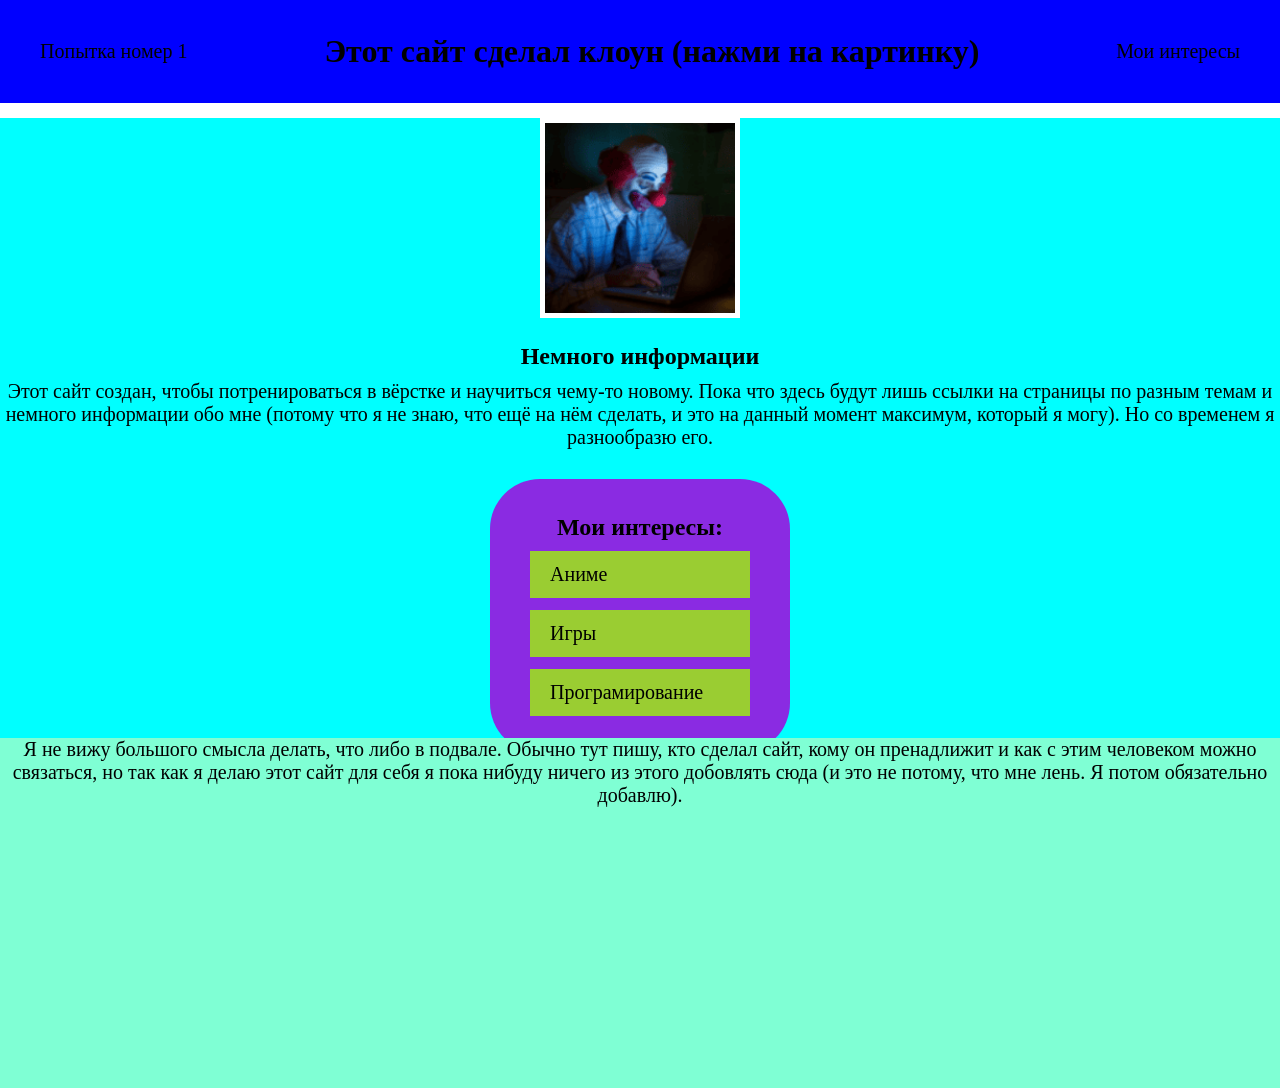
<file: index.html>
<!DOCTYPE html>
    <html lang="ru">
    <head>
        <meta charset="UTF-8">
        <meta name="viewport" content="width=device-width, initial-scale=1.0">
        <link rel="stylesheet" href="css/style.css">
        <title>Мой сайт (делаю для себя)</title>
    </head>
    <body>
        <header>
            <a class="new-link" href="index1.html">Попытка номер 1</a>
            <h1>Этот сайт сделал клоун (нажми на картинку) </h1>
            <div class="content">
                <a class="link-right" href="#myinterests">Мои интересы</a>
            </div>
        </header>

        <main>
            <div id="infaa">
                <a href="https://lenta.ru/articles/2024/07/24/biografiya-adolfa-gitlera/">
                    <img src="img/Этобуквальноя3.png" alt="Фото3" width="200" >
                </a>
                <h2>Немного информации</h2>
                <p>Этот сайт создан, чтобы потренироваться в вёрстке и научиться чему-то новому. Пока что здесь будут лишь ссылки на страницы по разным темам и немного информации обо мне (потому что я не знаю, что ещё на нём сделать, и это на данный момент максимум, который я могу). Но со временем я разнообразю его.
                </p>
            </div>

            <section id="articles">
                    <h2>Мои интересы:</h2>
                    <ul>
                        <li><a class="inheres" href="article1.html">Аниме</a></li>
                        <li><a class="inheres" href="article2.html">Игры</a></li>
                        <li><a class="inheres" href="article3.html">Програмирование</a></li>
                    </ul>
                </section>
        </main>
        <footer>
            <p>Я не вижу большого смысла делать, что либо в подвале. Обычно тут пишу, кто сделал сайт, кому он пренадлижит и как с этим человеком можно связаться, но так как я делаю этот сайт для себя я пока нибуду ничего из этого добовлять сюда (и это не потому, что мне лень. Я потом обязательно добавлю).</p>
        </footer>
    </body>
    </html>
</file>
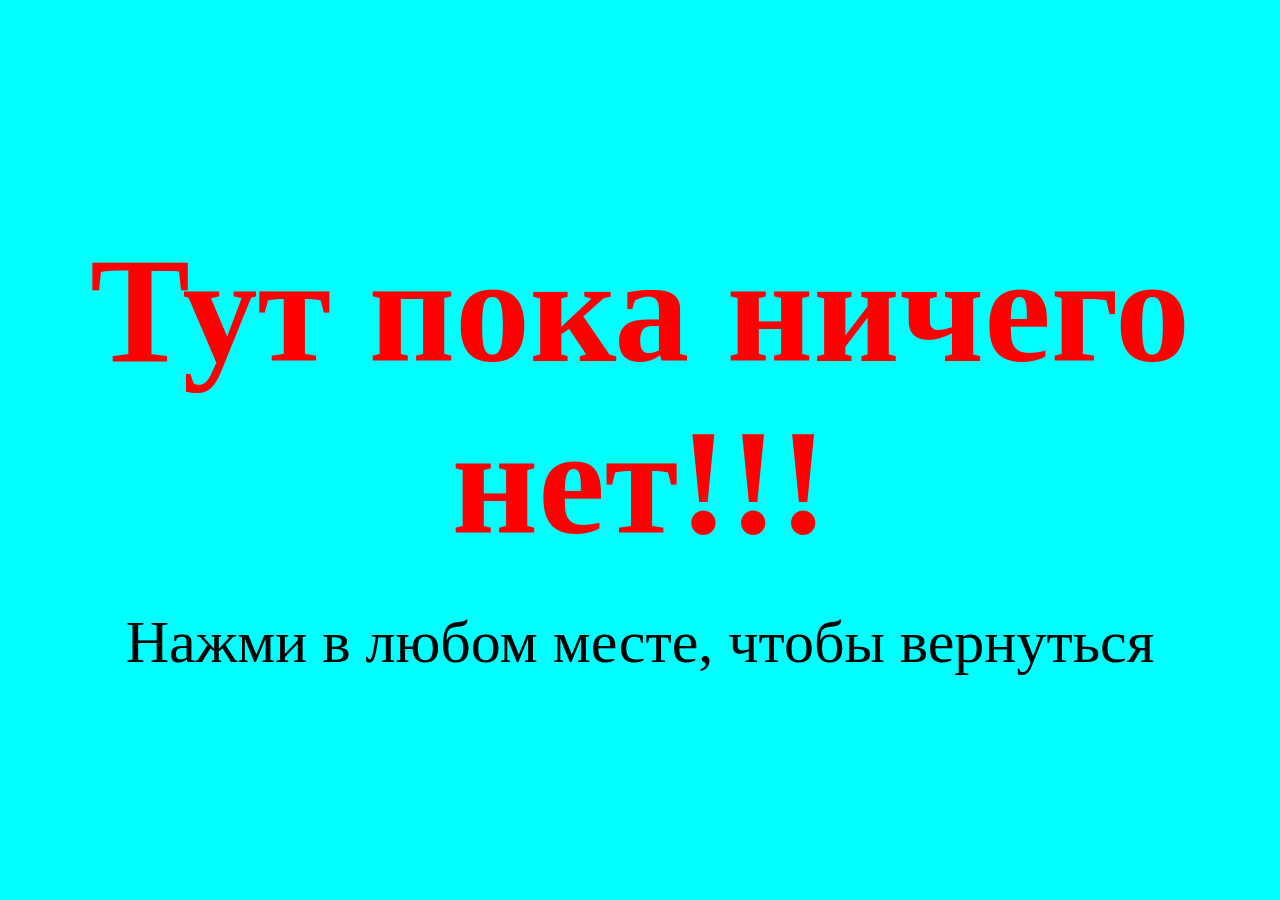
<file: article2.html>
<!DOCTYPE html>
<html lang="en">
<head>
    <meta charset="UTF-8">
    <meta name="viewport" content="width=device-width, initial-scale=1.0">
    <link rel="stylesheet" href="css/style-2.css">
    <title>Пока ничего нет</title>
</head>
<body>
    <a href="index.html" class="full-page">
        <div class="content">
            <h1>Тут пока ничего нет!!!</h1>
            <p>Нажми в любом месте, чтобы вернуться</p>
        </div>
    </a>
</body>
</html>
</file>
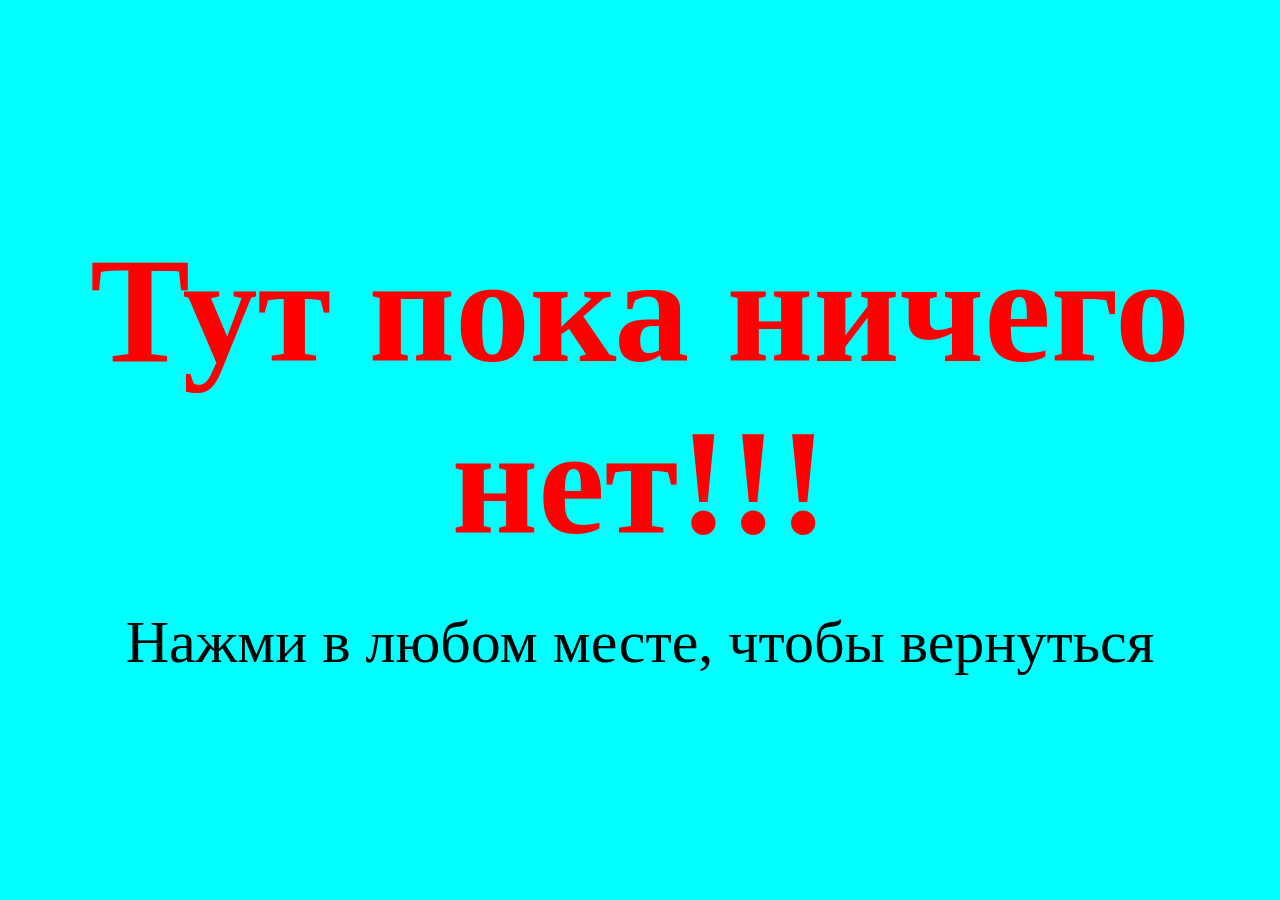
<file: article3.html>
<!DOCTYPE html>
<html lang="en">
<head>
    <meta charset="UTF-8">
    <meta name="viewport" content="width=device-width, initial-scale=1.0">
    <link rel="stylesheet" href="css/style-3.css">
    <title>Пока ничего нет</title>
</head>
<body>
    <a href="index.html" class="full-page">
        <div class="content">
            <h1>Тут пока ничего нет!!!</h1>
            <p>Нажми в любом месте, чтобы вернуться</p>
        </div>
    </a>
</body>
</html>
</file>
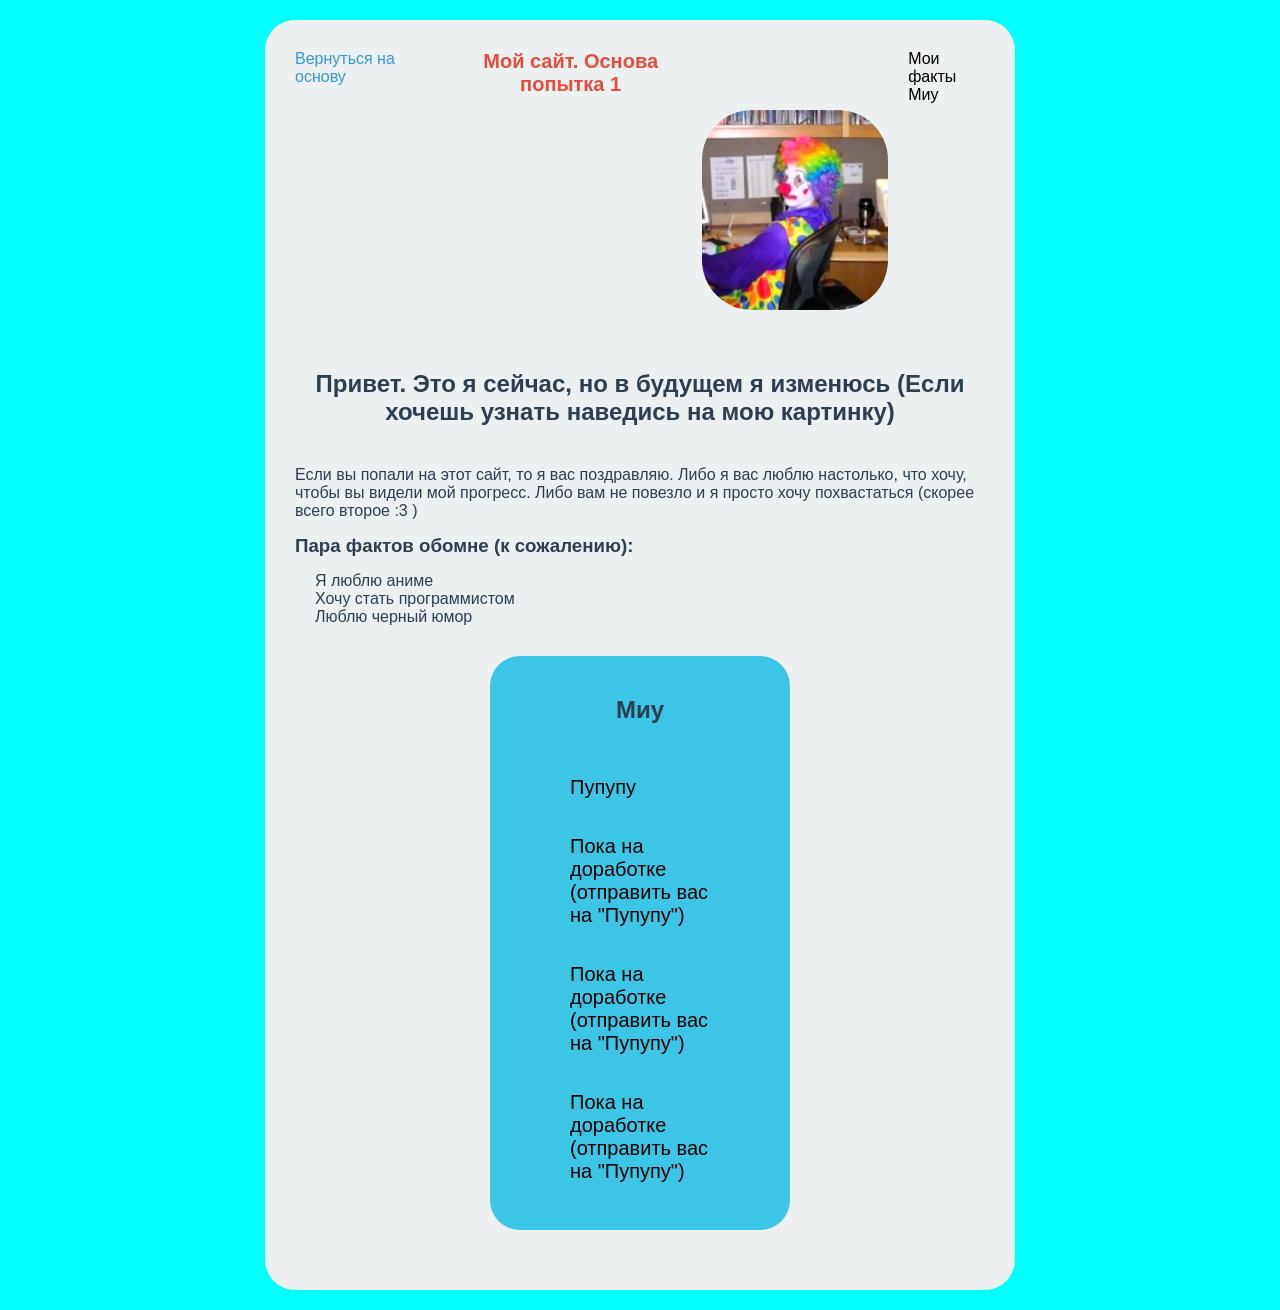
<file: index1.html>
<!DOCTYPE html>
<html lang="ru">
<head>
    <meta charset="UTF-8">
    <meta name="viewport" content="width=device-width, initial-scale=1.0">
    <title>Мой сайт (будет обновлен)</title>
    <link rel="stylesheet" href="css/style1.css">
</head>
<body>
    <div class="container">
        <header>
            <a class="new-link" href="index.html">Вернуться на основу</a>
            <h1>Мой сайт. Основа попытка 1</h1>
            <div class="image-container">
                <img src="img/Этобуквальноя.png" alt="Мое фото" class="image-default">
                <img src="img/Этобуквальноя2.png" alt="Мое фото через час" class="image-hover">
            </div>
            <nav>
                <ul>
                    <li> <a class="BBED" href="#moifakt">Мои факты</a></li>
                    <li> <a class="BBED" href="#articles">Миу</a></li>
                </ul>
            </nav>
        </header>
        
        <main>
            <h2>Привет. Это я сейчас, но в будущем я изменюсь (Если хочешь узнать наведись на мою картинку)</h2>
            <p>Если вы попали на этот сайт, то я вас поздравляю. Либо я вас люблю настолько, что хочу, чтобы вы видели мой прогресс. Либо вам не повезло и я просто хочу похвастаться (скорее всего второе :3 )</p>
            <section id="moifakt">
                <h3>Пара фактов обомне (к сожалению):</h3>
            
                   <ul>
                        <li>Я люблю аниме</li>
                        <li>Хочу стать программистом</li>
                        <li>Люблю черный юмор</li>
                    </ul>
            </section>
                <section id="articles">
                <h2>Миу</h2>
                <ul>
                    <li class="infa"><a href="article1.html">Пупупу</a></li>
                    <li class="infa"><a href="article1.html">Пока на доработке (отправить вас на "Пупупу")</a></li>
                    <li class="infa"><a href="article1.html">Пока на доработке (отправить вас на "Пупупу")</a></li>
                    <li class="infa"><a href="article1.html">Пока на доработке (отправить вас на "Пупупу")</a></li>
                </ul>
            </section>
        </main>
    </div>
</body>
</html>
</file>
<file: css/style.css>
*{
    margin: 0;
    padding: 0;
    box-sizing: border-box;
}

header{
    display: flex;
    justify-content:space-between; /* распределяет информацию по контеинеру */
    align-items: center;    
    background-color: blue;
}

footer{
    background-color: aquamarine;
    height: 350px;
}

main{
    background-color: aqua;
    display: block;
    height: 620px;
}

.infaa{
    text-align: center;
    margin: 0 auto; /* Центррирует блок на странице */
    max-width: 800px; /* Максимальная ширина картинки */
}

li{
    font-size: 25px;
}

ul{
    list-style: none;
}

h1, h2 {
    text-align: center;
    margin: 0px;
    padding: 10px 0;
}

p{
    min-width: 200px;
    font-size: 20px;
    text-align: center;
}

a{
    text-decoration: none;
}

img {
    display: block; /* делает картинку блоком */
    margin: 15px auto; /* отступы сверху/снизу и выравнивает по центру */
    padding: 5px 5px; /* оотступы сверху/снизу, справа/лева */
    background-color: white;
}
.content{
    display: flex;
    justify-content: center;
    align-items: center;
    height: 100px;
}

.new-link, .link-right{
    font-size: 20px;
    padding: 40px;
    color: black;

}

#articles{
    padding: 25px 40px; /* отступы сверху/снизу, права/лева внутри рамки*/
    width: 300px; /* ширина рамки */
    margin: 30px auto; /* отступы сверху/снизу, права/лева снаружи рамки */
    border-radius: 50px; /* закругление углов рамеки */
    background-color: blueviolet;
}

.inheres{
    font-size: 20px;
    margin-bottom: 12px;
    padding: 12px 20px;
    text-decoration: none;
    display: block;
    background-color: yellowgreen;
    color: black;
}
</file>
<file: css/style-2.css>
* {
    margin: 0;
    padding: 0;
    box-sizing: border-box;
}

body, html {
    height: 100%;
    width: 100%;
}

.full-page {
    display: block;
    width: 100%;
    height: 100%;
    background-color: aqua;
    text-decoration: none;
}

.content {
    width: 100%;
    height: 100%;
    display: flex;
    flex-direction: column;
    justify-content: center;
    align-items: center;
    text-align: center;
    padding: 20px;
}

h1 {
    font-size: 150px;
    color: red;
    margin-bottom: 40px;
}

p {
    font-size: 60px;
    color: black;
}
</file>
<file: css/style-3.css>
* {
    margin: 0;
    padding: 0;
    box-sizing: border-box;
}

body, html {
    height: 100%;
    width: 100%;
}

.full-page {
    display: block;
    width: 100%;
    height: 100%;
    background-color: aqua;
    text-decoration: none;
}

.content {
    width: 100%;
    height: 100%;
    display: flex;
    flex-direction: column;
    justify-content: center;
    align-items: center;
    text-align: center;
    padding: 20px;
}

h1 {
    font-size: 150px;
    color: red;
    margin-bottom: 40px;
}

p {
    font-size: 60px;
    color: black;
}
</file>
<file: css/style1.css>
*{
    margin: 0;
    padding: 0;
    box-sizing: border-box;
}

body{
    background-color: aqua;
    font-family: Arial, sans-serif;
    margin: 0;
    padding: 20px;
}

header {
    display: flex;
    min-height: 300px;
    justify-content: space-between;
    background-color: #ecf0f1;
}

.container{
    max-width: 750px;
    width: 90%;
    margin: 0 auto;
    background-color: #ecf0f1;
    padding: 30px;
    border-radius: 30px;
}


/* Для изменения цвета ссылок */
a{
    text-decoration: none;
    color: #3498db;
}

a:hover{
    color: green; /* меняет цвет при наведении */
}

a:visited{
    color: black;
}

a:active{
    color: green;
}
/* .......................................... */

h1{
    color: #e74c3c;
    text-align: center;
    margin-bottom: 10px;
    font-size: 20px;
}

h2{
    color: #2c3e50;
    text-align: center;
    margin: 20px;
    margin-bottom: 40px;
}

h3, p, ul{
    color: #2c3e50;
    margin-bottom: 15px;
    list-style: none;
}

.BBED{
    margin-bottom: 200px;
}

.BBED, .tel, .posh{
    color: black;
}

.infa a{
    color: black;
}

/* Для изменения картинки */
img{
    display: block;
    margin: 40px auto;
    border-radius: 50px;
    max-width: 200px;
    height: auto;
    object-fit: cover;
}

.image-container {
    position: relative;
    width: 200px;
    height: 200px;
    margin: 20px auto;
}

.image-default, .image-hover {
    position: absolute;
    top: 0;
    left: 0;
    width: 100%;
    height: 100%;
    object-fit: cover;
    transition: opacity 0.3s ease;
}

.image-default{
    opacity: 1;
}

.image-hover{
    opacity: 0;
}

.image-container:hover .image-default{
    opacity: 0;
}

.image-container:hover .image-hover{
    opacity: 1;
}
/* .......................................... */

ul{
    padding-left: 20px;
}

#articles{
    padding: 20px 40px;
    width: 300px;
    margin: 30px auto;
    border-radius: 30px;
    background-color: #3cc5e7;
}

.infa{
    font-size: 20px;
    margin-bottom: 12px;
    padding: 12px 20px;
    text-decoration: none;
    display: block;
}

.moifakt{
    background-color: #3cc5e7;
}
</file>
